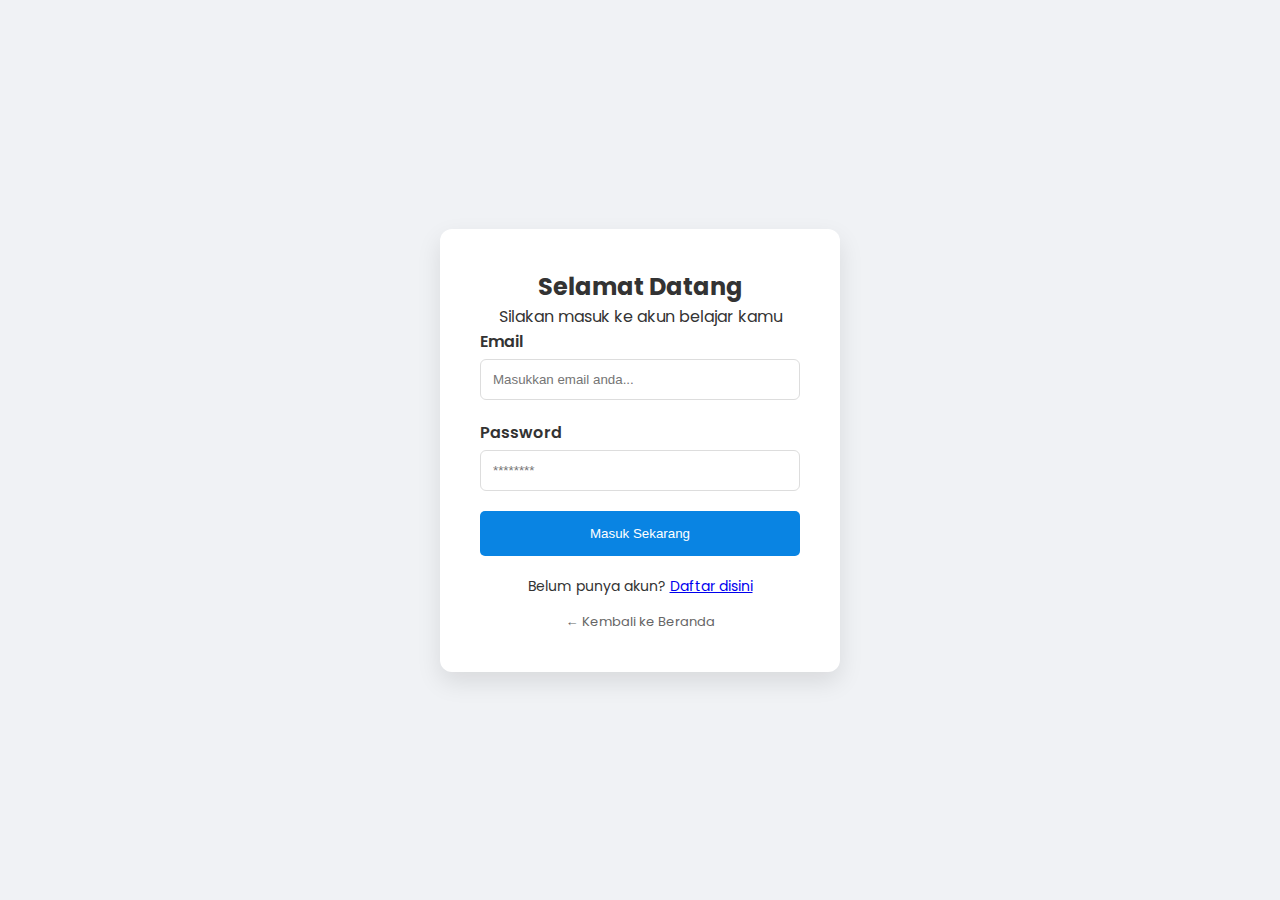
<file: login.html>
<!DOCTYPE html>
<html lang="id">
<head>
    <meta charset="UTF-8">
    <meta name="viewport" content="width=device-width, initial-scale=1.0">
    <title>Login - PintarCoding</title>
    <link rel="stylesheet" href="style.css">
    <link href="https://fonts.googleapis.com/css2?family=Poppins:wght@300;400;600&display=swap" rel="stylesheet">
</head>
<body class="bg-light">

    <div class="login-container">
        <div class="login-box">
            <h2>Selamat Datang</h2>
            <p>Silakan masuk ke akun belajar kamu</p>
            <form>
                <div class="input-group">
                    <label>Email</label>
                    <input type="email" placeholder="Masukkan email anda..." required>
                </div>
                <div class="input-group">
                    <label>Password</label>
                    <input type="password" placeholder="********" required>
                </div>
                <button type="submit" class="btn-primary w-100">Masuk Sekarang</button>
            </form>
            <p class="footer-text">Belum punya akun? <a href="#">Daftar disini</a></p>
            <a href="index.html" class="back-link">← Kembali ke Beranda</a>
        </div>
    </div>

</body>
</html>
</file>
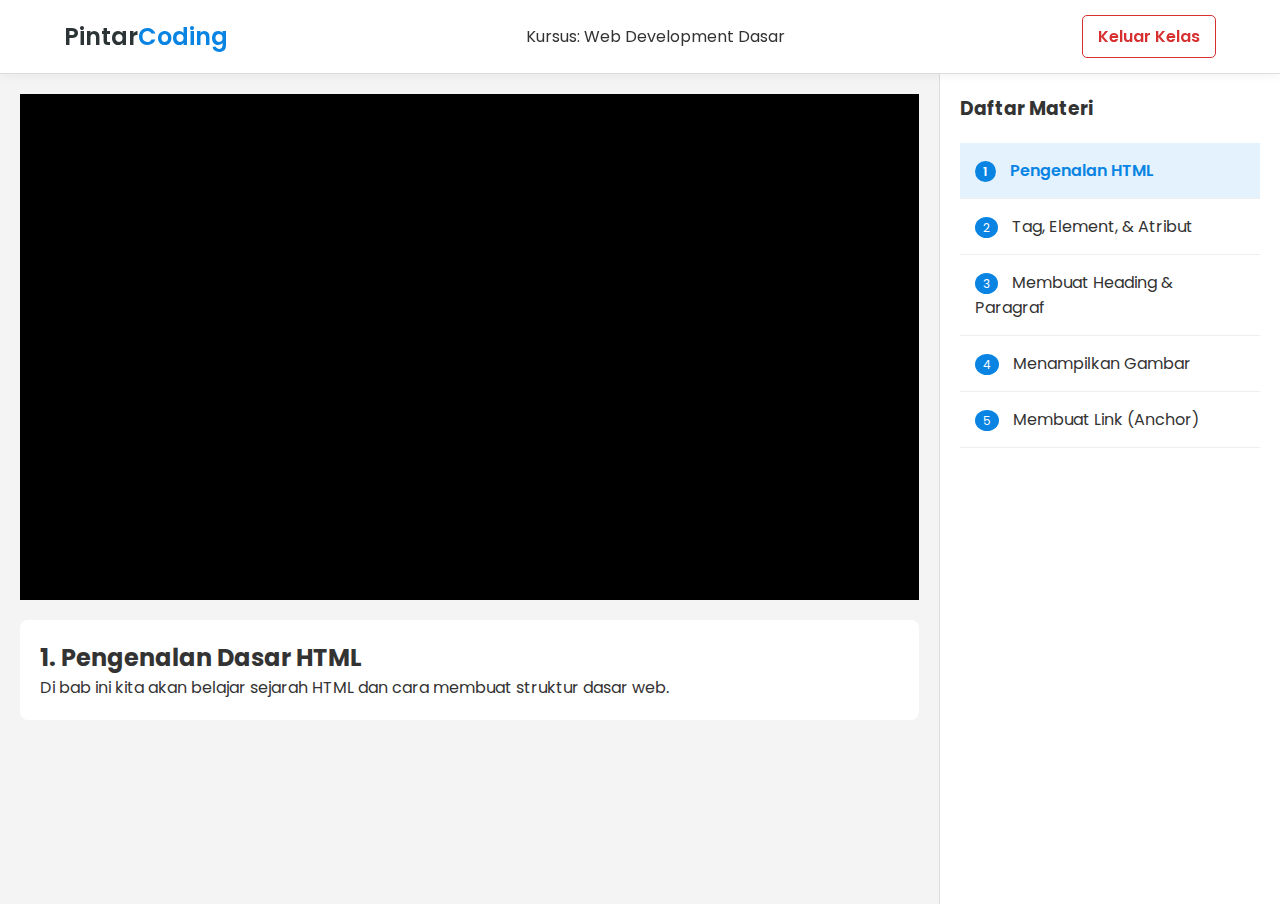
<file: materi.html>
<!DOCTYPE html>
<html lang="id">
<head>
    <meta charset="UTF-8">
    <meta name="viewport" content="width=device-width, initial-scale=1.0">
    <title>Belajar HTML Dasar - PintarCoding</title>
    <link rel="stylesheet" href="style.css">
    <link href="https://fonts.googleapis.com/css2?family=Poppins:wght@300;400;600&display=swap" rel="stylesheet">
</head>
<body>

    <nav class="nav-materi">
        <div class="logo">Pintar<span>Coding</span></div>
        <div class="course-title">Kursus: Web Development Dasar</div>
        <a href="index.html" class="btn-exit">Keluar Kelas</a>
    </nav>

    <main class="materi-wrapper">
        <div class="video-container">
            <div class="video-wrapper">
                <iframe src="https://www.youtube.com/embed/5JwWqjd4e9o" frameborder="0" allowfullscreen></iframe>
            </div>
            <div class="video-info">
                <h2>1. Pengenalan Dasar HTML</h2>
                <p>Di bab ini kita akan belajar sejarah HTML dan cara membuat struktur dasar web.</p>
            </div>
        </div>

        <aside class="sidebar-materi">
            <h3>Daftar Materi</h3>
            <ul class="playlist">
                <li class="active"><span>1</span> Pengenalan HTML</li>
                <li><span>2</span> Tag, Element, & Atribut</li>
                <li><span>3</span> Membuat Heading & Paragraf</li>
                <li><span>4</span> Menampilkan Gambar</li>
                <li><span>5</span> Membuat Link (Anchor)</li>
            </ul>
        </aside>
    </main>

</body>
</html>
</file>
<file: style.css>
/* Reset Dasar */

html {
    scroll-behavior: smooth;
}

* {
    margin: 0;
    padding: 0;
    box-sizing: border-box;
}

body {
    background-color: #f9f9f9;
    color: #333;
    font-family: 'Poppins', sans-serif;
}

/* Navbar */
nav {
    display: flex;
    justify-content: space-between;
    align-items: center;
    padding: 20px 8%;
    background-color: #ffffff;
    box-shadow: 0 2px 10px rgba(0,0,0,0.05);
    position: sticky;
    top: 0;
    z-index: 1000;
    backdrop-filter: blur(10px); /* Efek kaca kekinian */
    border-bottom: 1px solid #eeeeee;
}

.logo {
    font-size: 24px;
    font-weight: 600;
    color: #2d3436;
}

.logo span {
    color: #0984e3; /* Biru cerah kembali */
    text-shadow: none;
}

.nav-links {
    display: flex;
    list-style: none;
    align-items: center;
}

.nav-links li {
    margin-left: 30px;
}

.nav-links a {
    text-decoration: none;
    color: #2d3436;
    transition: 0.3s;
}

.nav-links a:hover {
    color: #0984e3;
}

.btn-login {
    background-color: #0984e3;
    color: #fff !important;
    padding: 8px 25px;
    border-radius: 5px;
}

/* Hero Section */

.hero {
    height: 80vh;
    background: linear-gradient(rgba(0,0,0,0.6), rgba(0,0,0,0.6)), 
                url('https://images.unsplash.com/photo-1516321318423-f06f85e504b3?ixlib=rb-1.2.1&auto=format&fit=crop&w=1350&q=80');
    background-size: cover;
    background-position: center;
    display: flex;
    align-items: center;
    justify-content: center;
    text-align: center;
    color: white;
}

.hero h1 {
    font-size: 3rem;
    margin-bottom: 20px;
}

.hero p {
    font-size: 1.2rem;
    margin-bottom: 30px;
}

.btn-primary {
    background-color: #0984e3;
    color: white;
    padding: 15px 30px;
    text-decoration: none;
    border-radius: 5px;
    margin-right: 15px;
}

.btn-secondary {
    border: 2px solid white;
    color: white;
    padding: 13px 30px;
    text-decoration: none;
    border-radius: 5px;
}

/* Kursus Section */

.course-section {
    padding: 80px 8%;
}

.section-title {
   text-align: center;
    margin-bottom: 50px;
    font-size: 2.5rem;
    font-weight: 600;
    color: #2d3436; /* Warna abu-abu gelap yang elegan */
}

.course-container {
    display: grid;
    grid-template-columns: repeat(auto-fit, minmax(300px, 1fr));
    gap: 60px;
}

.course-card {
    background: #ffffff;
    border: none;
    color: #333;
    box-shadow: 0 10px 25px rgba(0,0,0,0.05);
    transition: 0.3s ease;
}

.course-card:hover {
    transform: translateY(-10px);
    box-shadow: 0 15px 35px rgba(0,0,0,0.1);
    border-color: transparent;
}

.badge {
    background: #82d8fd;
    padding: 5px 10px;
    font-size: 12px;
    border-radius: 5px;
    display: inline-block;
    margin-bottom: 15px;
}

.price {
    font-weight: 600;
    color: #0984e3;
    font-size: 1.2rem;
    margin: 20px 0;
}

.btn-buy {
    width: 100%;
    padding: 10px;
    border: none;
    background: #2d3436;
    color: white;
    border-radius: 5px;
    cursor: pointer;
}
.btn-buy:hover {
    background: #0984e3; /* Berubah jadi biru saat disentuh mouse */
    transform: scale(1.02); /* Sedikit membesar agar terasa interaktif */
}

/* Skills Section */
.skills-section {
    padding: 60px 8%;
    background: #ffffff;
    text-align: center;
}

.skills-grid {
    display: grid;
    grid-template-columns: repeat(auto-fit, minmax(120px, 1fr));
    gap: 20px;
    margin-top: 40px;
}

.skill-item {
    padding: 20px;
    border: 1px solid #eee;
    border-radius: 12px;
    transition: 0.3s;
    display: flex;
    flex-direction: column;
    align-items: center;
}

.skill-item i {
    font-size: 40px;
    color: #0984e3;
    margin-bottom: 10px;
}

.skill-item:hover {
    background: #f0f8ff;
    border-color: #0984e3;
    transform: translateY(-5px);
}

.skill-item span {
    font-weight: 600;
    font-size: 14px;
    color: #2d3436;
}
/* Style untuk Icon Utama di Atas Judul */
.course-icon {
    width: 60px;
    height: 60px;
    background: #e3f2fd;
    color: #0984e3;
    display: flex;
    align-items: center;
    justify-content: center;
    font-size: 24px;
    border-radius: 12px;
    margin-bottom: 20px;
}

/* Informasi Tambahan (Video & Jam) */
.course-meta {
    display: flex;
    gap: 15px;
    font-size: 13px;
    color: #666;
    margin: 15px 0;
}

.course-meta i {
    color: #0984e3;
    margin-right: 5px;
}

/* Tambahan icon di tombol */
.btn-buy i {
    margin-right: 8px;
}

/* Animasi hover dikit biar interaktif */
.course-card:hover .course-icon {
    transform: rotate(10deg) scale(1.1);
    transition: 0.3s;
}

footer {
    text-align: center;
    padding: 40px;
    background: #2d3436;
    color: white;
}
/* CSS untuk Halaman Login */
.bg-light { background-color: #f0f2f5; }

.login-container {
    height: 100vh;
    display: flex;
    align-items: center;
    justify-content: center;
}

.login-box {
    background: white;
    padding: 40px;
    border-radius: 12px;
    box-shadow: 0 10px 25px rgba(0,0,0,0.1);
    width: 100%;
    max-width: 400px;
    text-align: center;
}

.input-group {
    text-align: left;
    margin-bottom: 20px;
}

.input-group label { display: block; margin-bottom: 5px; font-weight: 600; }

.input-group input {
    width: 100%;
    padding: 12px;
    border: 1px solid #ddd;
    border-radius: 6px;
}

.w-100 { width: 100%; border: none; cursor: pointer; }

.footer-text { margin-top: 20px; font-size: 14px; }

.back-link { display: block; margin-top: 15px; font-size: 13px; color: #666; text-decoration: none; }

/* CSS untuk Halaman Materi */
.nav-materi {
    display: flex;
    justify-content: space-between;
    padding: 15px 5%;
    background: #fff;
    border-bottom: 1px solid #ddd;
}

.materi-wrapper {
    display: flex;
    flex-wrap: wrap;
    background: #f4f4f4;
    min-height: calc(100vh - 70px);
}

.video-container { flex: 3; padding: 20px; min-width: 600px; }

.video-wrapper {
    position: relative;
    padding-bottom: 56.25%; /* Ratio 16:9 */
    height: 0;
    background: #000;
}

.video-wrapper iframe {
    position: absolute;
    top: 0; left: 0; width: 100%; height: 100%;
}

.video-info { background: white; padding: 20px; margin-top: 20px; border-radius: 8px; }

.sidebar-materi { flex: 1; background: white; border-left: 1px solid #ddd; padding: 20px; min-width: 300px; }

.playlist { list-style: none; margin-top: 20px; }

.playlist li {
    padding: 15px;
    border-bottom: 1px solid #eee;
    cursor: pointer;
    transition: 0.3s;
}

.playlist li span {
    background: #0984e3;
    color: white;
    padding: 2px 8px;
    border-radius: 50%;
    margin-right: 10px;
    font-size: 12px;
}

.playlist li.active { background: #e3f2fd; color: #0984e3; font-weight: 600; }

.playlist li:hover { background: #f9f9f9; }

.btn-exit { text-decoration: none; color: #d63031; font-weight: 600; padding: 8px 15px; border: 1px solid #d63031; border-radius: 5px; }

/* CSS untuk Testimonial Section */
.testimonial-wrapper {
    display: flex;
    align-items: center;
    justify-content: center;
    position: relative;
    padding: 0 50px;
}

.testimonial-overflow {
    width: 100%;
    overflow: hidden; /* Sembunyikan card yang diluar area */
}

.testimonial-track {
    display: flex;
    gap: 20px;
    transition: transform 0.5s ease-in-out;
}

.testi-card {
    min-width: calc(33.333% - 14px); /* Menampilkan 3 kartu */
    background: white;
    padding: 25px;
    border-radius: 15px;
    box-shadow: 0 5px 15px rgba(0,0,0,0.05);
    text-align: left;
    flex-shrink: 0;
}

.stars { color: #f1c40f; margin-bottom: 10px; }

.user-info {
    display: flex;
    align-items: center;
    margin-top: 20px;
}

.user-info img {
    width: 50px;
    height: 50px;
    border-radius: 50%;
    margin-right: 15px;
    object-fit: cover;
}

/* Tombol Panah */
.prev-btn, .next-btn {
    background: #0984e3;
    color: white;
    border: none;
    width: 40px;
    height: 40px;
    border-radius: 50%;
    cursor: pointer;
    position: absolute;
    z-index: 10;
}

.prev-btn { left: 0; }
.next-btn { right: 0; }

/* Responsive: Jika layar HP, tampilkan 1 kartu saja */
@media (max-width: 768px) {
    .testi-card { min-width: 100%; }
}
</file>
